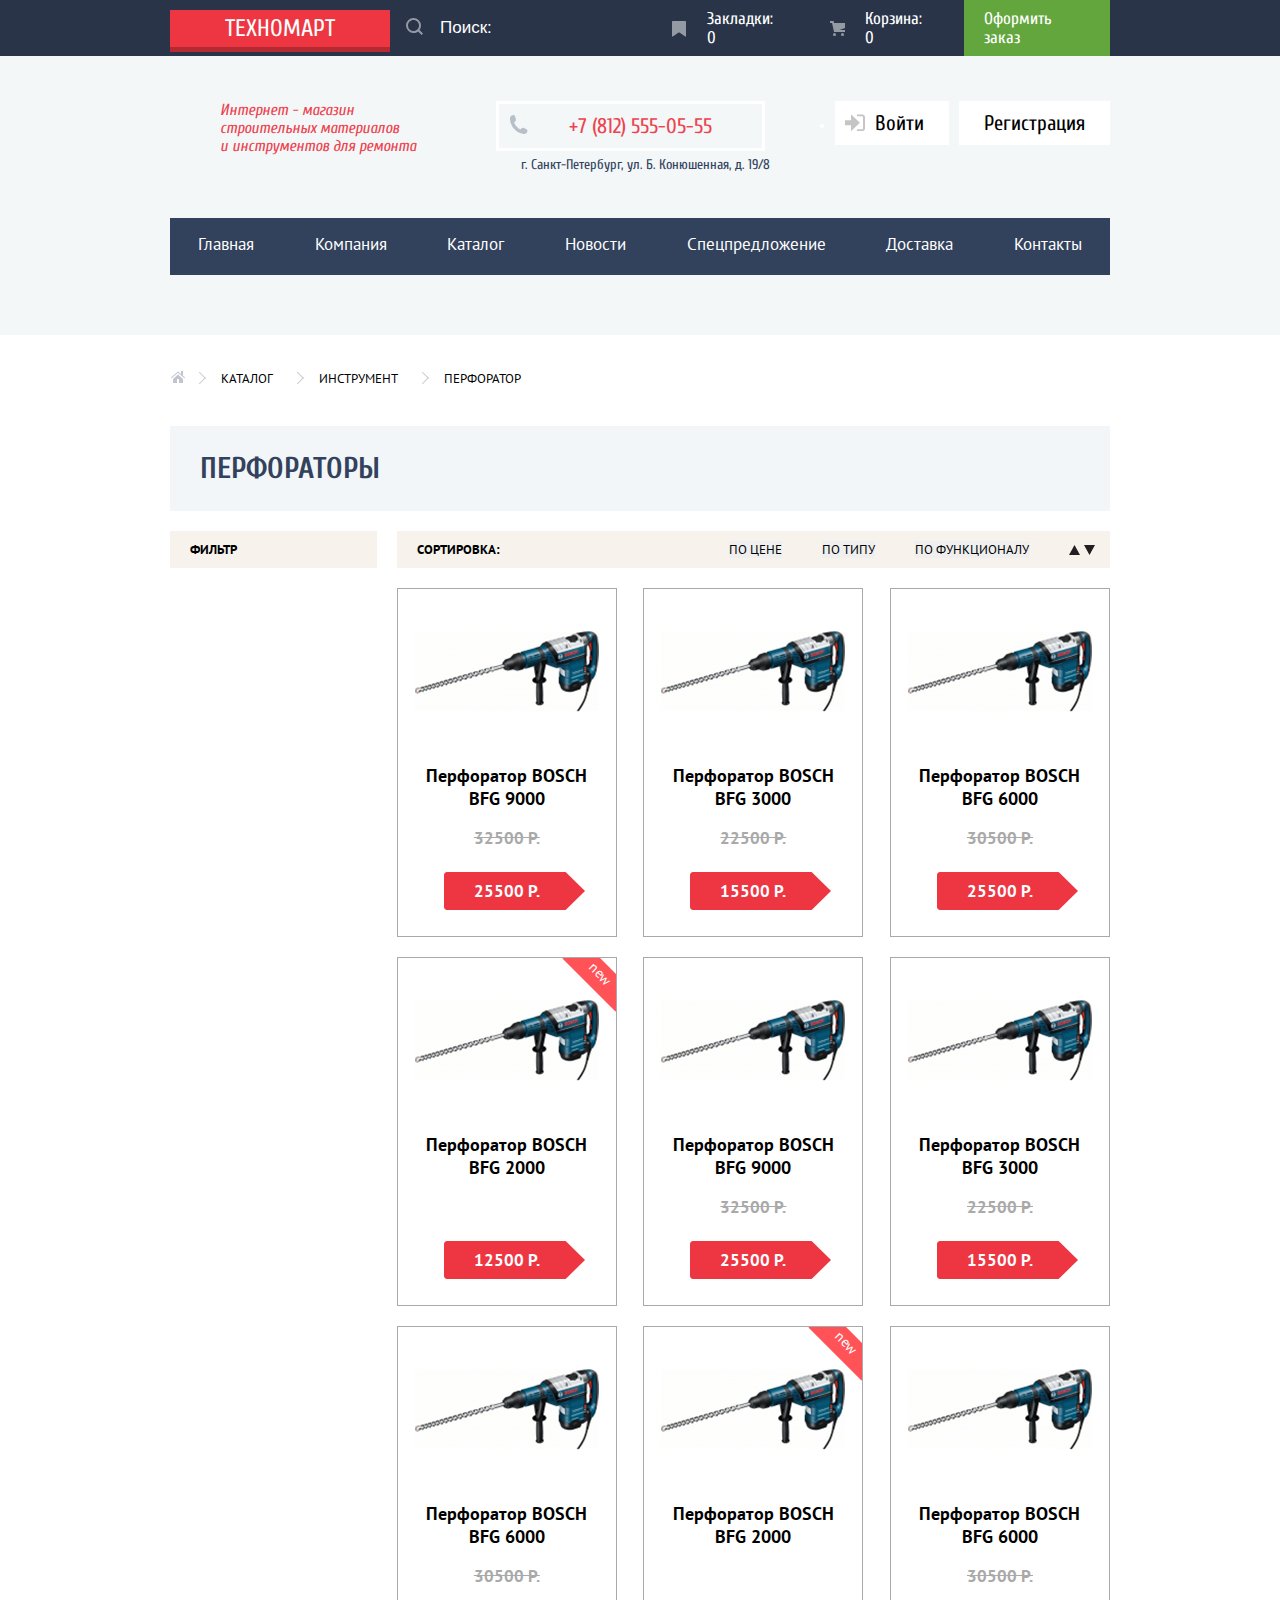
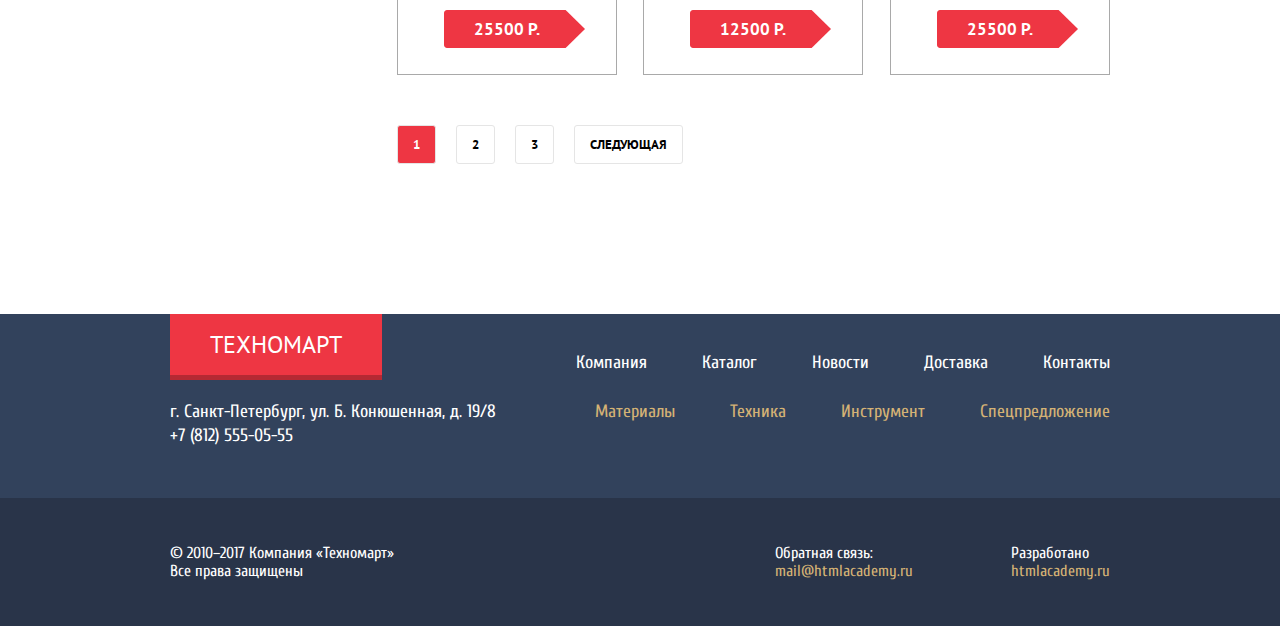
<file: catalog.html>
<!DOCTYPE html>
<html lang="en">

<head>
	<meta charset="UTF-8">
	<meta name="viewport" content="width=device-width, initial-scale=1.0">
	<title>Catalog</title>
	<link href="https://fonts.googleapis.com/css2?family=Cuprum:wght@400;700&display=swap" rel="stylesheet">
	<link href="https://fonts.googleapis.com/css2?family=PT+Sans:wght@400;700&display=swap" rel="stylesheet">
	<link rel="stylesheet" href="css/style.css">
</head>

<body>

	<!-- start header -->
	<section class="header">
		<div class="container">

			<div class="header__top">
				<a href="index.html" class="header__logo">Техномарт</a>
				<form class="header__search">
					<input type="search" placeholder="Поиск:">
				</form>
				<a href="#" class="header__bookmarks">
					<span>Закладки:</span>
					<span>0</span>
				</a>
				<a href="#" class="header__basket">
					<span>Корзина:</span>
					<span>0</span>
				</a>
				<a href="#" class="checkout">
					<span>
						Оформить заказ
					</span>
				</a>
			</div>

		</div>
	</section>
	<!-- end header -->

	<!-- start navigation -->
	<section class="navigation">
		<div class="container">

			<section class="navigation-top">
				<p class="navigation-top__desc">
					Интернет - магазин <br>
					строительных материалов <br>
					и инструментов для ремонта
				</p>
				<div class="navigation-top__contact">
					<p class="contact__phone">
						+7 (812) 555-05-55
					</p>
					<p class="contact__address">
						г. Санкт-Петербург,
						ул. Б. Конюшенная, д. 19/8
					</p>
				</div>
				<ul class="navigation-top__reg">
					<li class="btn btn_icon">
						<a href="#">Войти</a>
					</li>
					<li class="btn">
						<a href="#">Регистрация</a>
					</li>
				</ul>
			</section>

			<nav class="header-menu menu">
				<ul class="header-menu__list menu-list">
					<li class="header-menu__item menu-item"><a class="header-menu__link" href="index.html">Главная</a></li>
					<li class="header-menu__item menu-item"><a class="header-menu__link" href="#">Компания</a></li>
					<li class="header-menu__item menu-item"><a class="header-menu__link">Каталог</a></li>
					<li class="header-menu__item menu-item"><a class="header-menu__link" href="#">Новости</a></li>
					<li class="header-menu__item menu-item"><a class="header-menu__link" href="#">Спецпредложение</a></li>
					<li class="header-menu__item menu-item"><a class="header-menu__link" href="#">Доставка</a></li>
					<li class="header-menu__item menu-item"><a class="header-menu__link" href="#">Контакты</a></li>
				</ul>
			</nav>

		</div>
	</section>
	<!-- end navigation -->

	<section class="breadcrumbs">
		<div class="container">

			<ul class="breadcrumbs__list">
				<li class="breadcrumbs__item">
					<a href="">Каталог</a>
				</li>
				<li class="breadcrumbs__item">
					<a href="">Инструмент</a>
				</li>
				<li class="breadcrumbs__item">
					<a href="">Перфоратор</a>
				</li>
			</ul>

		</div>
	</section>

	<section class="catalog__title">
		<div class="container">

			<div class="catalog__title-bg">
				<h1>
					Перфораторы
				</h1>
			</div>

		</div>
	</section>

	<section class="catalog">
		<div class="container">

			<div class="catalog__body">

				<div class="catalog-filter">
					<h2 class="catalog-filter__title filter__title">Фильтр</h2>
				</div>

				<div class="catalog-content">
					<div class="catalog-content__sort">
						<h2 class="catalog-content__title filter__title">Сортировка:</h2>
						<button class="catalog-content__btn catalog-content__price">По цене</button>
						<button class="catalog-content__btn catalog-content__type">По типу</button>
						<button class="catalog-content__btn catalog-content__functional">По функционалу</button>
						<div class="catalog-content__btn-group">
							<img src="./img/svg/icon-up-dir.svg" alt="">
							<img src="./img/svg/icon-down-dir.svg" alt="">
						</div>
					</div>
					<ul class="product-items">
						<li class="product-list">
							<img src="img/Perf-1.png" alt="">
							<div class="product__btn-group">
								<p class="product__btn-bay">
									<a href="#">Купить</a>
								</p>
								<p class="product__btn-bookmark">
									<a href="#">В закладки</a>
								</p>
							</div>
							<h3 class="product__title">Перфоратор BOSCH <br> BFG 9000</h3>
							<p class="product__price_old"><s>32500 Р.</s></p>
							<p class="product__price-btn">
								<a href="">25500 Р.</a>
							</p>
						</li>
						<li class="product-list">
							<img src="img/Perf-1.png" alt="">
							<div class="product__btn-group">
								<p class="product__btn-bay">
									<a href="#">Купить</a>
								</p>
								<p class="product__btn-bookmark">
									<a href="#">В закладки</a>
								</p>
							</div>
							<h3 class="product__title">Перфоратор BOSCH <br> BFG 3000</h3>
							<p class="product__price_old"><s>22500 Р.</s></p>
							<p class="product__price-btn">
								<a href="">15500 Р.</a>
							</p>
						</li>
						<li class="product-list">
							<img src="img/Perf-1.png" alt="">
							<div class="product__btn-group">
								<p class="product__btn-bay">
									<a href="#">Купить</a>
								</p>
								<p class="product__btn-bookmark">
									<a href="#">В закладки</a>
								</p>
							</div>
							<h3 class="product__title">Перфоратор BOSCH <br> BFG 6000</h3>
							<p class="product__price_old"><s>30500 Р.</s></p>
							<p class="product__price-btn">
								<a href="">25500 Р.</a>
							</p>
						</li>
						<li class="product-list new">
							<img src="img/Perf-1.png" alt="">
							<div class="product__btn-group">
								<p class="product__btn-bay">
									<a href="#">Купить</a>
								</p>
								<p class="product__btn-bookmark">
									<a href="#">В закладки</a>
								</p>
							</div>
							<h3 class="product__title">Перфоратор BOSCH <br> BFG 2000</h3>
							<p class="product__price-btn">
								<a href="">12500 Р.</a>
							</p>
						</li>
						<li class="product-list">
							<img src="img/Perf-1.png" alt="">
							<div class="product__btn-group">
								<p class="product__btn-bay">
									<a href="#">Купить</a>
								</p>
								<p class="product__btn-bookmark">
									<a href="#">В закладки</a>
								</p>
							</div>
							<h3 class="product__title">Перфоратор BOSCH <br> BFG 9000</h3>
							<p class="product__price_old"><s>32500 Р.</s></p>
							<p class="product__price-btn">
								<a href="">25500 Р.</a>
							</p>
						</li>
						<li class="product-list">
							<img src="img/Perf-1.png" alt="">
							<div class="product__btn-group">
								<p class="product__btn-bay">
									<a href="#">Купить</a>
								</p>
								<p class="product__btn-bookmark">
									<a href="#">В закладки</a>
								</p>
							</div>
							<h3 class="product__title">Перфоратор BOSCH <br> BFG 3000</h3>
							<p class="product__price_old"><s>22500 Р.</s></p>
							<p class="product__price-btn">
								<a href="">15500 Р.</a>
							</p>
						</li>
						<li class="product-list">
							<img src="img/Perf-1.png" alt="">
							<div class="product__btn-group">
								<p class="product__btn-bay">
									<a href="#">Купить</a>
								</p>
								<p class="product__btn-bookmark">
									<a href="#">В закладки</a>
								</p>
							</div>
							<h3 class="product__title">Перфоратор BOSCH <br> BFG 6000</h3>
							<p class="product__price_old"><s>30500 Р.</s></p>
							<p class="product__price-btn">
								<a href="">25500 Р.</a>
							</p>
						</li>
						<li class="product-list new">
							<img src="img/Perf-1.png" alt="">
							<div class="product__btn-group">
								<p class="product__btn-bay">
									<a href="#">Купить</a>
								</p>
								<p class="product__btn-bookmark">
									<a href="#">В закладки</a>
								</p>
							</div>
							<h3 class="product__title">Перфоратор BOSCH <br> BFG 2000</h3>
							<p class="product__price-btn">
								<a href="">12500 Р.</a>
							</p>
						</li>
						<li class="product-list">
							<img src="img/Perf-1.png" alt="">
							<div class="product__btn-group">
								<p class="product__btn-bay">
									<a href="#">Купить</a>
								</p>
								<p class="product__btn-bookmark">
									<a href="#">В закладки</a>
								</p>
							</div>
							<h3 class="product__title">Перфоратор BOSCH <br> BFG 6000</h3>
							<p class="product__price_old"><s>30500 Р.</s></p>
							<p class="product__price-btn">
								<a href="">25500 Р.</a>
							</p>
						</li>
					</ul>

					<div class="catalog-content__pagination">
						<ul class="catalog-content__list">
							<li class="catalog-content__item"><a href="#" class="active">1</a></li>
							<li class="catalog-content__item"><a href="#">2</a></li>
							<li class="catalog-content__item"><a href="#">3</a></li>
							<li class="catalog-content__item"><a href="#">Следующая</a></li>
						</ul>
					</div>

				</div>

			</div>

			<div class="catalog__short-description">
				<div class="short-description__title">
					Пара слов о перфораторах
				</div>
				<div class="short-description__text">
					Перфоратор — универсальный строительный инструмент. Предназначен для сверления и долбления отверстий в
					кирпиче, бетоне и камне.
					Существуют электромеханические и пневматические перфораторы. Современные модели могут выполнять функции
					дрели, шуруповерта и отбойного молотка. В ассортиментном ряду есть выбор «трехрежимников»: в одном
					устройстве будут совмещены отбойный молоток и ударная дрель.
				</div>
			</div>

		</div>
	</section>

	<!-- start footer -->
	<footer class="footer">

		<section class="footer-navigation">
			<div class="container">

				<div class="footer-navigation__top">
					<a href="index.html" class="footer-navigation__logo header__logo">Техномарт</a>
					<nav class="footer-navigation__menu menu">
						<ul class="footer-navigation__list menu-list">
							<li class="footer-navigation__item"><a href="index.html">Компания</a></li>
							<li class="footer-navigation__item"><a>Каталог</a></li>
							<li class="footer-navigation__item"><a href="#">Новости</a></li>
							<li class="footer-navigation__item"><a href="#">Доставка</a></li>
							<li class="footer-navigation__item"><a href="#">Контакты</a></li>
						</ul>
					</nav>
				</div>

				<div class="footer-navigation__bottom">
					<p>г. Санкт-Петербург, ул. Б. Конюшенная, д. 19/8 <br> +7 (812) 555-05-55</p>
					<nav class="footer-navigation__menu menu">
						<ul class="footer-navigation__list menu-list">
							<li class="footer-navigation__item"><a href="#" class="footer-navigation__link-color">Материалы</a></li>
							<li class="footer-navigation__item"><a href="#" class="footer-navigation__link-color">Техника</a></li>
							<li class="footer-navigation__item"><a href="#" class="footer-navigation__link-color">Инструмент</a></li>
							<li class="footer-navigation__item"><a href="#" class="footer-navigation__link-color">Спецпредложение</a>
							</li>
						</ul>
					</nav>
				</div>

			</div>
		</section>

		<section class="footer-copyraite">
			<div class="container">

				<div class="footer-copyraite__body">
					<p class="footer-copyraite__text">
						© 2010–2017 Компания «Техномарт» <br> Все права защищены
					</p>
					<ul class="footer-copyraite__social-list">
						<li class="footer-copyraite__social-item"><a href="" class="visibility-hidden">В контакте</a></li>
						<li class="footer-copyraite__social-item"><a href="" class="visibility-hidden">Фейсбук</a></li>
						<li class="footer-copyraite__social-item"><a href="" class="visibility-hidden">Инстаграм</a></li>
					</ul>
					<p class="footer-copyraite__call">
						Обратная связь:
						<a href="#">mail@htmlacademy.ru</a>
					</p>
					<p class="footer-copyraite__build">
						Разработано
						<a href="#">htmlacademy.ru</a>
					</p>
				</div>

			</div>
		</section>

	</footer>
	<!-- end footer -->

</body>

</html>
</file>
<file: css/style.css>
@import url('https://fonts.googleapis.com/css2?family=Cuprum:ital,wght@0,400;0,700;1,400&family=PT+Sans:wght@400;700&display=swap');

@import "global.css";
@import "header_top.css";
@import "navigation.css";
@import "promo.css";
@import "popular_product.css";
@import "popular_brands.css";
@import "service.css";
@import "company.css";
@import "footer.css";

@import "catalog.css";
@import "breadcrumbs.css";
</file>
